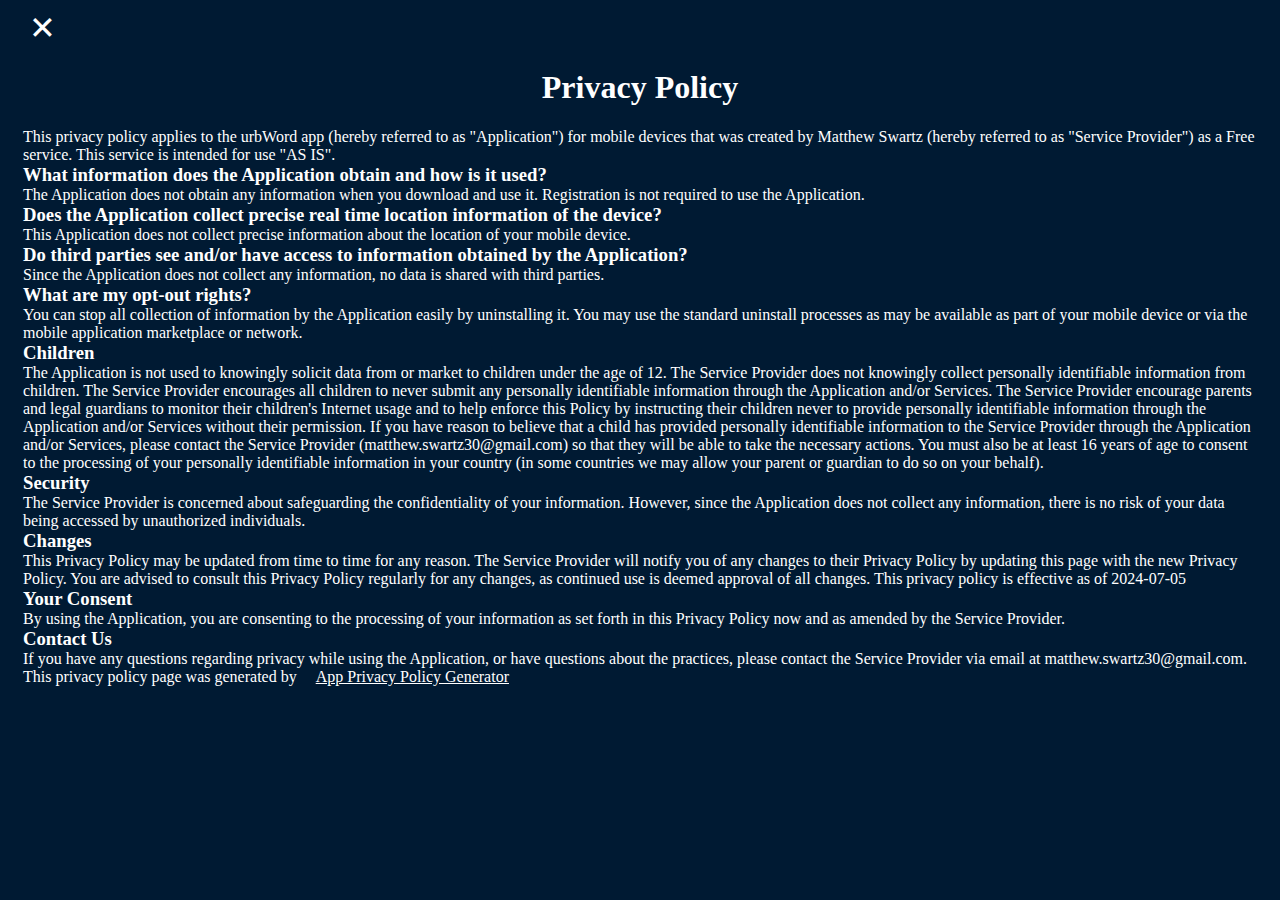
<file: privacyPolicy.html>
<!DOCTYPE html>
<html lang="en">
<head>
    <meta charset="UTF-8">
    <meta http-equiv="X-UA-Compatible" content="IE=edge">
    <meta name="viewport" content="width=device-width, initial-scale=1.0">
    <link rel="stylesheet" href="privacy.css">
    <title>Privacy Policy | urbWORD</title>
</head>
<body>
    <a href="index.html" target="_parent">
        <button class="close" type="button"> &#x2715; </button>
    </a>
    <div>
        <h1>
            Privacy Policy
        </h1>
        <p>
            This privacy policy applies to the urbWord app (hereby referred to as "Application") for mobile devices that was created by Matthew Swartz (hereby referred to as "Service Provider") as a Free service. This service is intended for use "AS IS".
        <h3>
            What information does the Application obtain and how is it used?
        </h3>
        <p>
        The Application does not obtain any information when you download and use it. Registration is not required to use the Application.
        </p>
        <h3>
            Does the Application collect precise real time location information of the device?
        </h3>
        <p>
            This Application does not collect precise information about the location of your mobile device.
        </p>
        <h3>
            Do third parties see and/or have access to information obtained by the Application?
        </h3>
        <p>
            Since the Application does not collect any information, no data is shared with third parties.
        </p>
        <h3>
            What are my opt-out rights?
        </h3>
        <p>
            You can stop all collection of information by the Application easily by uninstalling it. You may use the standard uninstall processes as may be available as part of your mobile device or via the mobile application marketplace or network.
        </p>
        <h3>
            Children
        </h3>
        <p>
            The Application is not used to knowingly solicit data from or market to children under the age of 12.

            The Service Provider does not knowingly collect personally identifiable information from children. The Service Provider encourages all children to never submit any personally identifiable information through the Application and/or Services. The Service Provider encourage parents and legal guardians to monitor their children's Internet usage and to help enforce this Policy by instructing their children never to provide personally identifiable information through the Application and/or Services without their permission. If you have reason to believe that a child has provided personally identifiable information to the Service Provider through the Application and/or Services, please contact the Service Provider (matthew.swartz30@gmail.com) so that they will be able to take the necessary actions. You must also be at least 16 years of age to consent to the processing of your personally identifiable information in your country (in some countries we may allow your parent or guardian to do so on your behalf).            
        </p>
        <h3>
            Security
        </h3>
        <p>
            The Service Provider is concerned about safeguarding the confidentiality of your information. However, since the Application does not collect any information, there is no risk of your data being accessed by unauthorized individuals.
        </p>
        <h3>
            Changes
        </h3>
        <p>
            This Privacy Policy may be updated from time to time for any reason. The Service Provider will notify you of any changes to their Privacy Policy by updating this page with the new Privacy Policy. You are advised to consult this Privacy Policy regularly for any changes, as continued use is deemed approval of all changes.
            This privacy policy is effective as of 2024-07-05
        </p>
        <h3>
            Your Consent
        </h3>
        <p>
            By using the Application, you are consenting to the processing of your information as set forth in this Privacy Policy now and as amended by the Service Provider.
        </p>
        <h3>
            Contact Us
        </h3>
        <p>
            If you have any questions regarding privacy while using the Application, or have questions about the practices, please contact the Service Provider via email at matthew.swartz30@gmail.com. This privacy policy page was generated by <a href="https://app-privacy-policy-generator.nisrulz.com/" target="_blank">App Privacy Policy Generator</a>
        </p>
    </div>
</body>
</html>
</file>
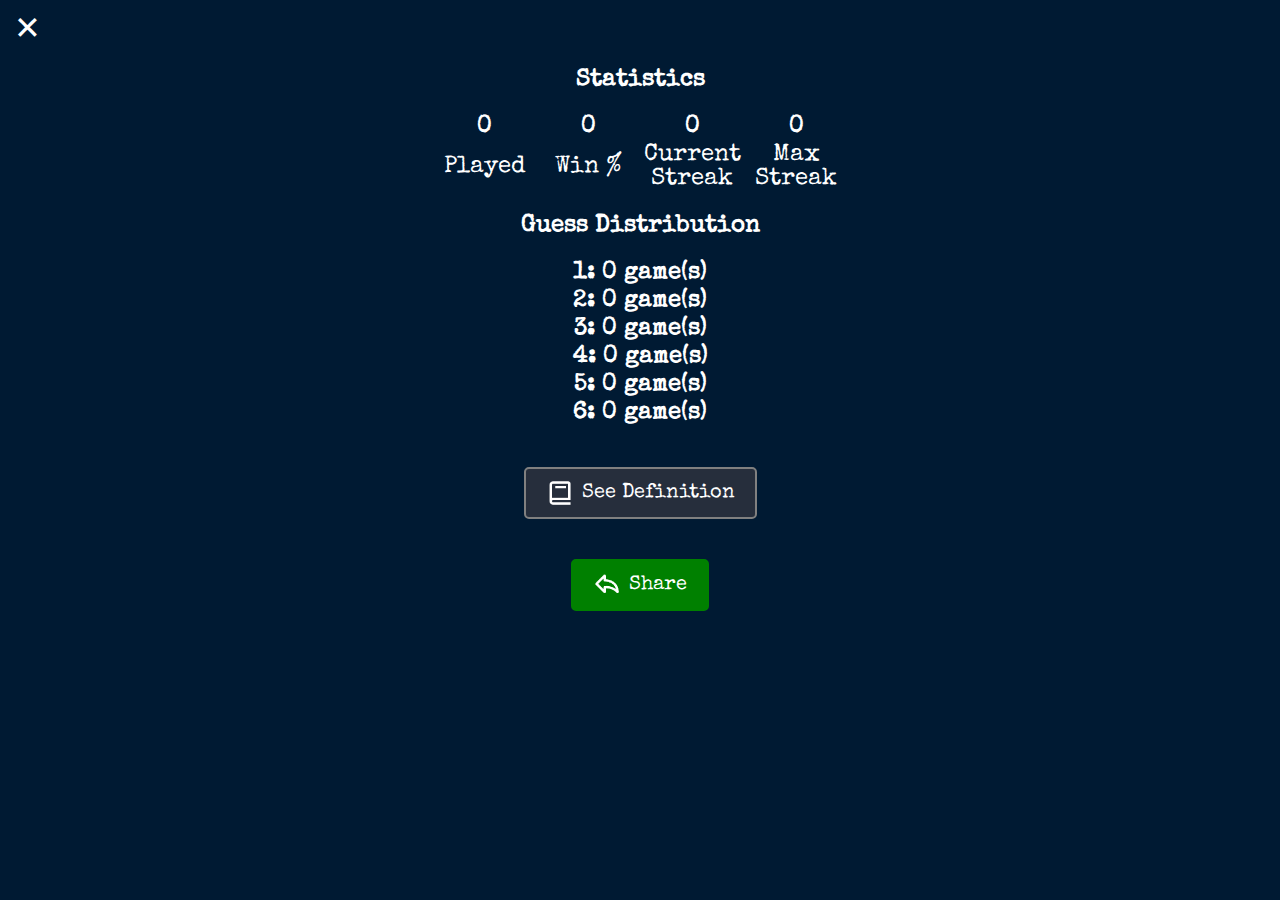
<file: statistics.html>
<!DOCTYPE html>
<html lang="en">
<head>
    <meta charset="UTF-8">
    <meta http-equiv="X-UA-Compatible" content="IE=edge">
    <meta name="viewport" content="width=device-width, initial-scale=1.0">
    <link rel="stylesheet" href="statsStyle.css">
    <title>Statistics | urbWORD</title>
</head>
<body>
    <a href="index.html" target="_parent">
        <button class="close" type="button"> &#x2715; </button>
    </a>
    <div id="statistics">
        <h2>
            Statistics
        </h2>
        <table id="stats-header">
            <tr>
                <th id="played" class="stats-games-title"> 0 </th>
                <th id="wins", class="stats-games-title"> 0 </th>
                <th id="streak", class="stats-games-title"> 0 </th>
                <th id="maxstreak", class="stats-games-title"> 0 </th>
            </tr>
            <tr>
                <td class="stats-games-subtitle"> Played </td>
                <td class="stats-games-subtitle"> Win % </td>
                <td class="stats-games-subtitle"> Current <br> Streak </td>
                <td class="stats-games-subtitle"> Max <br> Streak </td>
            </tr>
        </table>
    </div>
    <div id="guess-distribution">
        <h2>
            Guess Distribution
        </h2>
        <table id="stats-header">
            <tr>
                <th id="firstguess" class="stats-games-title"> 1: 0 game(s) </th>
            </tr>
            <tr>
                <th id="secondguess" class="stats-games-title"> 2: 0 game(s) </th>
            </tr>
            <tr>
                <th id="thirdguess" class="stats-games-title"> 3: 0 game(s) </th>
            </tr>
            <tr>
                <th id="fourthguess" class="stats-games-title"> 4: 0 game(s) </th>
            </tr>
            <tr>
                <th id="fifthguess" class="stats-games-title"> 5: 0 game(s) </th>
            </tr>
            <tr>
                <th id="sixthguess" class="stats-games-title"> 6: 0 game(s) </th>
            </tr>
        </table>
        <h2>
            <!-- This is a spacer -->
        </h2>
        <a id="dynamicLink" href="#" target="_blank">
            <button class="def-button">
                <img src="book-regular-24.png" alt="Dictionary" class="image">
                See Definition
            </button>
        </a>
        <h2>
            <!-- This is a spacer -->
        </h2>
        <a href="">
            <button id="shareButton" class="share-button">
                <img src="share-regular-24.png" alt="Share" class="image">
                Share
            </button>
        </a>
    </div>
    <script src="stats.js" type="module"></script>
    <script>
        // Get the word if applicable
        var urlParams = new URLSearchParams(window.location.search);
        var word = urlParams.get('word');

        if (word === null) {
            // Construct the URL dynamically with the variable value
            var dynamicURL = "https://www.urbandictionary.com/";

            // Set the href attribute of the anchor element to the dynamic URL
            document.getElementById('dynamicLink').setAttribute('href', dynamicURL);
        } else {
            // Construct the URL dynamically with the variable value
            var dynamicURL = "https://www.urbandictionary.com/" + encodeURIComponent(word);

            // Set the href attribute of the anchor element to the dynamic URL
            document.getElementById('dynamicLink').setAttribute('href', dynamicURL);
        }
    </script>
</body>
</html>
</file>
<file: privacy.css>
body {
    background-color: rgb(0, 25.5, 51);
}

button {
    background-color: rgb(0, 25.5, 51);
    color: white;
    border: 0px;
    font-size: xx-large;
    left: 0;
}

h1 {
    color: white;
    text-align: center;
}

h3 {
    color: white;
    margin: 0 15px;
}

p {
    color: white;
    margin: 0 15px;
}

a {
    color: white;
    margin: 0 15px;
    text-decoration: underline;
}
</file>
<file: statsStyle.css>
@font-face {
    font-family: SpecialElite;
    src: url(SpecialElite.ttf);
}

body {
    background-color: rgb(0, 25.5, 51);
}

button {
    background-color: rgb(0, 25.5, 51);
    color: white;
    border: 0px;
    font-size: xx-large;
    left: 0;
}

a {
    text-decoration: none; /* Remove underline from links */
}

.def-button {
    display: flex;
    align-items: center;
    justify-content: center;
    padding: 10px 20px;
    font-family: SpecialElite;
    color: white;
    font-size: 20px;
    background-color: rgb(38, 46, 60);
    color: white;
    border: 2px solid gray;
    border-radius: 5px;
    cursor: pointer;
}

.share-button {
    display: flex;
    align-items: center;
    justify-content: center;
    padding: 10px 20px;
    font-family: SpecialElite;
    color: white;
    font-size: 20px;
    background-color: green;
    color: white;
    border: 2px solid green;
    border-radius: 5px;
    cursor: pointer;
}

.image {
    margin-right: 8px;
    width: 28px;
    height: 28px;
}

h2 {
    font-family: SpecialElite;
    color: white;
}

#statistics {
    display: flex;
    align-items: center;
    flex-direction: column;
}

.stats-games-played-title {
    text-align: center;
    font-family: SpecialElite;
    color: white;
    font-size: x-large;
}

.stats-games-title {
    text-align: center;
    font-family: SpecialElite;
    color: white;
    font-size: x-large;
}

.stats-games-subtitle {
    text-align: center;
    font-family: SpecialElite;
    color: white;
    font-size: x-large;
    width: 100px;
}

.stats-games-spacer {
    text-align: center;
    font-family: SpecialElite;
    color: rgb(0, 25.5, 51);
    font-size: x-large;
}

#guess-distribution {
    display: flex;
    align-items: center;
    flex-direction: column;
}
</file>
